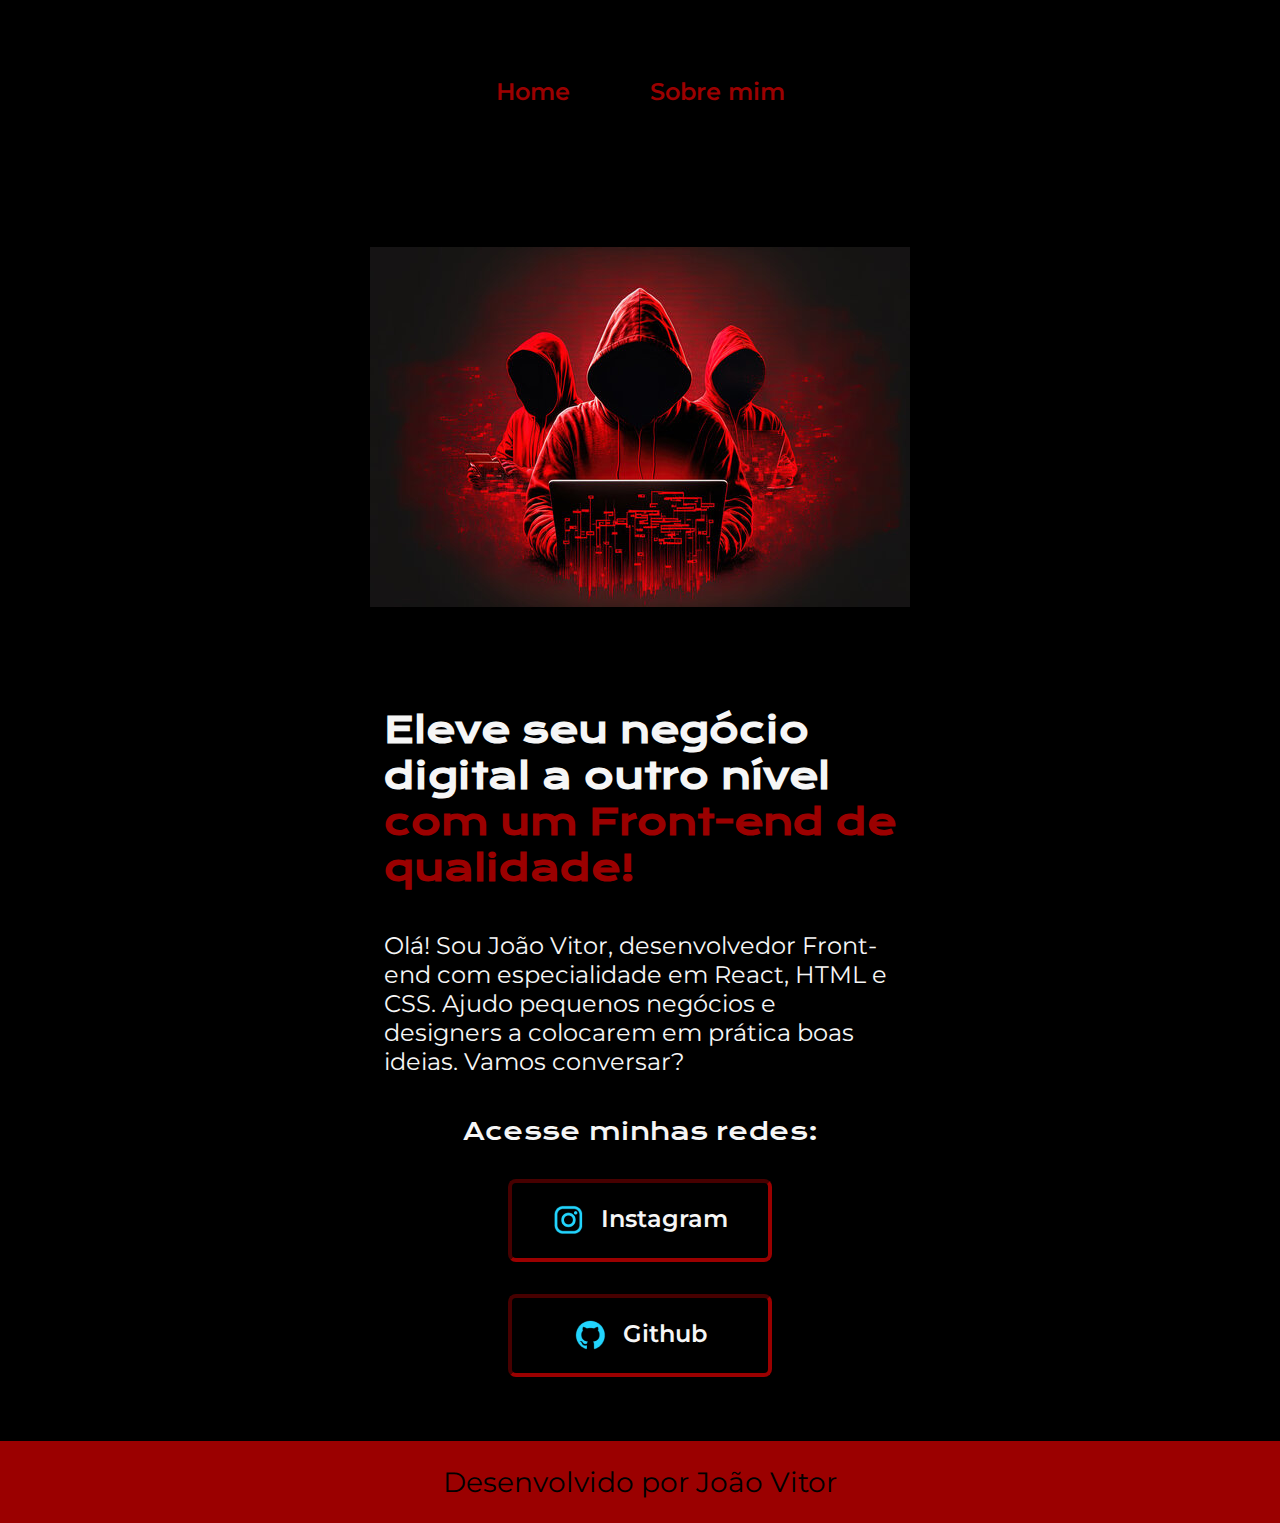
<file: index.html>
<!DOCTYPE html>
<html lang="pt-br">
<head>
    <meta charset="UTF-8">
    <meta http-equiv="X-UA-Compatible" content="IE=edge">
    <meta name="viewport" content="width=device-width, 
    initial-scale=1.0">  
    <title>Portifolio</title>
    <link rel="stylesheet" href="./styles/style.css">
</head>
<body>
   <header class="cabecalho">
       <nav class="cabecalho__menu">
           <a class="cabecalho__menu__link" href="index.html">Home</a>
           <a class="cabecalho__menu__link" href="about.html">Sobre mim</a>
       </nav>
   </header>
   <main class="apresentacao">
        <section class="apresentacao__conteudo">
            <h1 class="apresentacao__conteudo__titulo">Eleve seu negócio digital a outro nível 
            <strong class="titulo-destaque">com um Front-end de qualidade!</strong></h1>

            <p class="apresentacao__conteudo__texto">Olá! Sou João Vitor, desenvolvedor 
            Front-end com especialidade em React, HTML e 
            CSS. Ajudo pequenos negócios e designers a 
            colocarem em prática boas ideias. Vamos 
            conversar?</p>
            <div class="apresentacao__links">
                <h2 class="apresentacao__links__subtitulos">Acesse minhas redes:</h2>

                <a class="apresentacao__links__navegacao" href="https://instagram.com/jv_ferreiramno"> 
                    <img src="./assets/instagram.png">Instagram   
                </a>
                <a class="apresentacao__links__navegacao" href="https://github.com/jvferreira-BMW">
                    <img class="apresentacao__imagem" src="./assets/github.png">Github   
                </a>
                
            </div>
    </section>
        <img src="./assets/HCK.jpg" alt="programador">
    </main> 
    <footer class="rodape">
        <p>Desenvolvido por João Vitor</p>
    </footer>
</body>
</html>
</file>
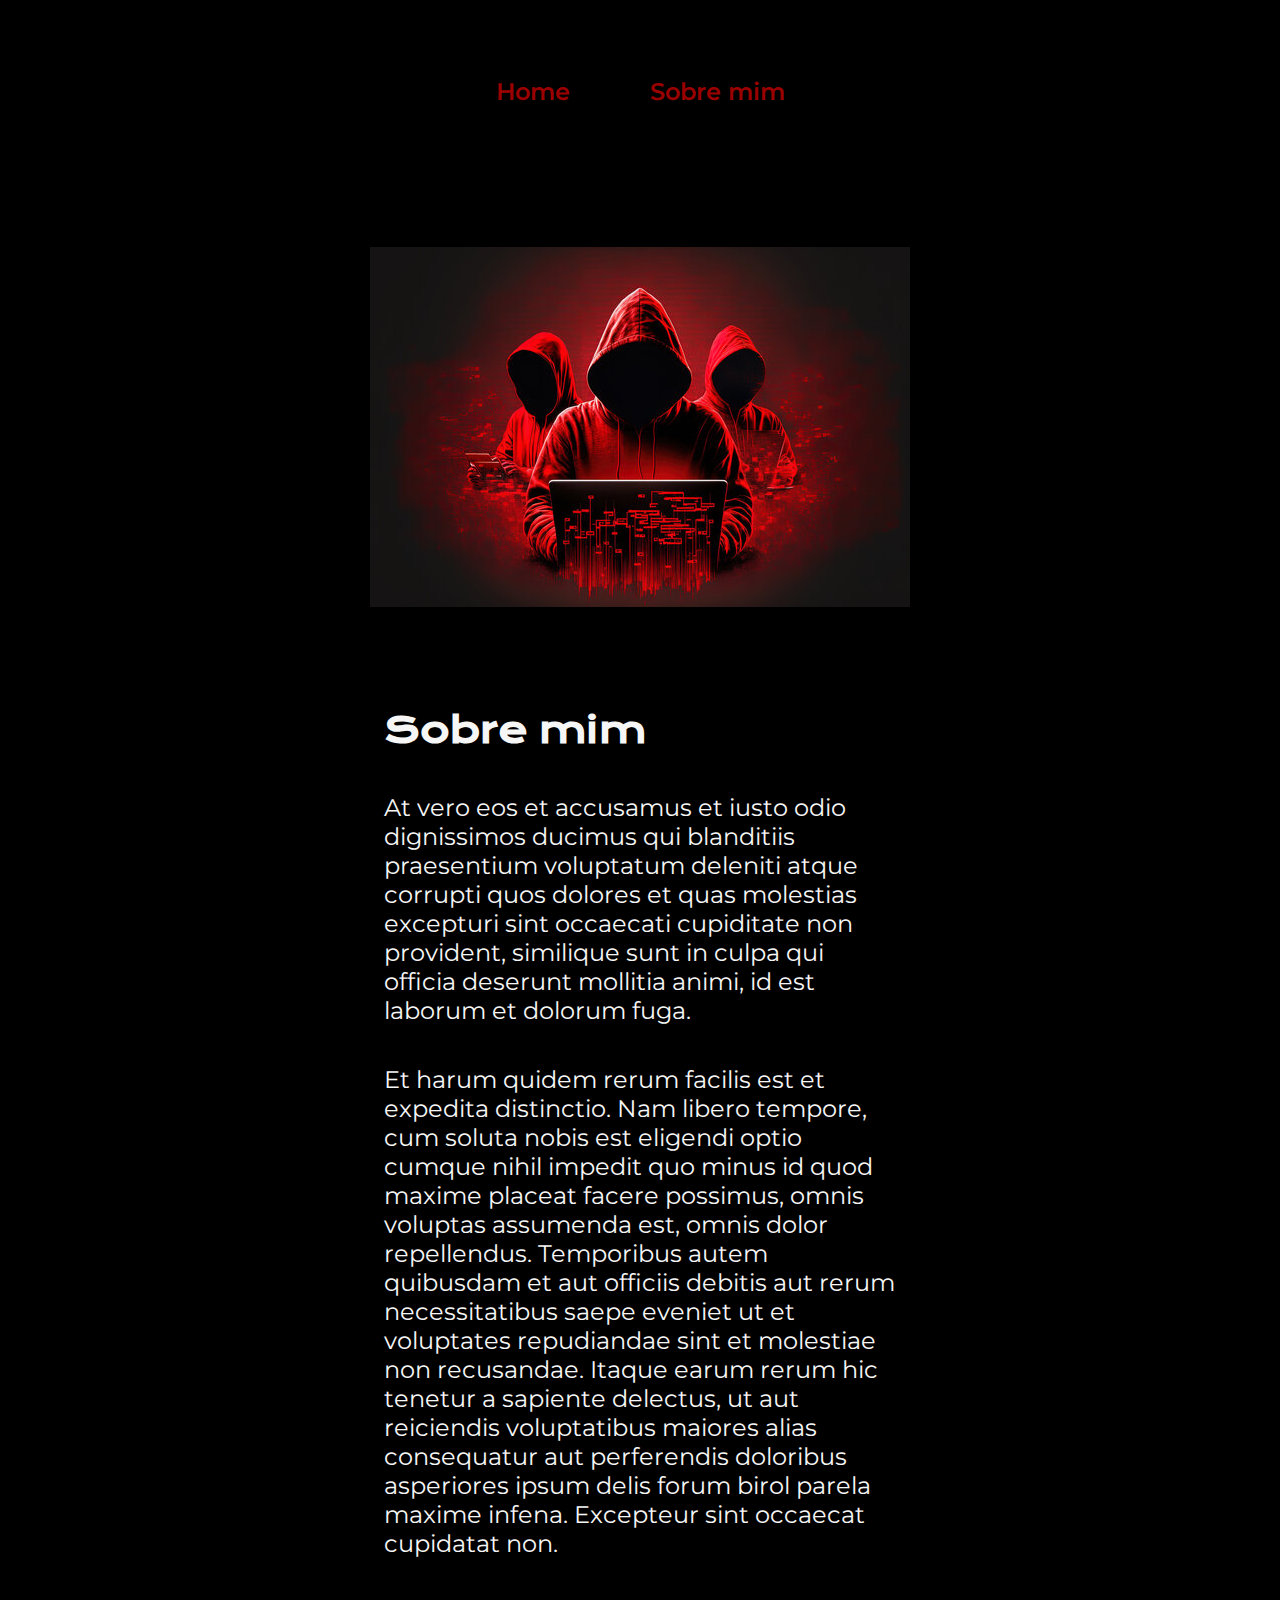
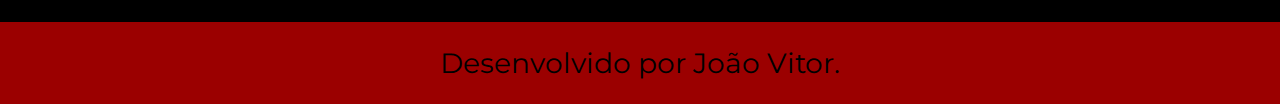
<file: about.html>
<!DOCTYPE html>
<html lang="pt-br">
<head>
    <meta charset="UTF-8">
    <meta https-equiv="X-UA-Compatible"
    content="IE-edge">
    <meta name="viewport" content="width=device-width, initial-scale=1.0">
    <title>Sobre mim</title>
    <link rel="stylesheet" href="./styles/style.css">
</head>
<body>
    <header class="cabecalho">
        <nav class="cabecalho__menu">
            <a class="cabecalho__menu__link" href="index.html">Home</a>
            <a class="cabecalho__menu__link" href="about.html">Sobre mim</a>
        </nav>
    </header>

    <main class="apresentacao">
        <section class="apresentacao__conteudo">
            <h1 class="apresentacao__conteudo__titulo">Sobre mim</h1>
                <p class="apresentacao__conteudo__texto">At vero eos et accusamus et iusto odio
                dignissimos ducimus qui blanditiis
                praesentium voluptatum deleniti atque
                corrupti quos dolores et quas molestias
                excepturi sint occaecati cupiditate non
                provident, similique sunt in culpa qui
                officia deserunt mollitia animi, id est
                laborum et dolorum fuga.</p>
                <p class="apresentacao__conteudo__texto">Et harum quidem rerum facilis est et
                expedita distinctio. Nam libero tempore,
                cum soluta nobis est eligendi optio cumque
                nihil impedit quo minus id quod maxime
                placeat facere possimus, omnis voluptas
                assumenda est, omnis dolor repellendus.
                Temporibus autem quibusdam et aut officiis
                debitis aut rerum necessitatibus saepe
                eveniet ut et voluptates repudiandae sint
                et molestiae non recusandae. Itaque earum
                rerum hic tenetur a sapiente delectus, ut
                aut reiciendis voluptatibus maiores alias
                consequatur aut perferendis doloribus
                asperiores ipsum delis forum birol
                parela maxime infena. Excepteur sint
                occaecat cupidatat non.</p>

        </section>
        <img class="apresentacao__imagem" src="./assets/HCK.jpg" alt="programador">
    </main>

    <footer class="rodape">
        <p>Desenvolvido por João Vitor.</p>
    </footer>       
</body>
</html>
</file>
<file: styles/style.css>
@import url('https://fonts.googleapis.com/css2?family=Krona+One&family=Montserrat:ital,wght@0,600;1,600&display=swap');

:root {
    --cor-primaria: #000;
    --cor-secundaria: #F6F6F6; 
    --cor-terciaria: #9b0000;
    --cor-hover: #9b0000;

    --font-primaria: 'Krona One', sans-serif;
    --font-secundaria: 'Montserrat', sans-serif;


}

* {
    margin: 0;
    padding: 0;         

}

body {
    box-sizing: border-box;
    background-color: var(--cor-primaria);
    color: var(--cor-secundaria);

    
}

.cabecalho {
    padding: 2% 0% 0% 10%;
}

.cabecalho__menu {
    display: flex;
    gap: 80px;
}

.cabecalho__menu__link {
    font-family: var(--font-secundaria);
    font-size: 1.5rem;
    font-weight: 600;
    color: var(--cor-terciaria);
    text-decoration: none;
}


.apresentacao {
    padding: 5% 10%;
    display: flex;
    align-items: center;
    justify-content: space-between;
    gap: 100px;
}

.apresentacao__conteudo {
    width: 50%;
    display: flex;
    flex-direction: column;
    gap: 40px;
}



.apresentacao__conteudo__titulo {
    font-size: 2.25rem;
    font-family: var(--font-primaria);
}

.titulo-destaque {
    color:var(--cor-terciaria);
}

.apresentacao__conteudo__texto {
    font-size: 1.5rem;
    font-family: var(--font-secundaria);
}

.apresentacao__links {
    display: flex;
    flex-direction: column;
    justify-content: space-between;
    align-items: center;
    gap: 32px;
}

.apresentacao__links__subtitulos {
    font-family: var(--font-primaria);
    font-weight: 400;
    font-size: 1.5rem;
}

.apresentacao__links__navegacao{
    display: flex;
    justify-content: center;
    gap: 16px;
    border: 4px inset var(--cor-terciaria);
    width: 50%;
    text-align: center;
    border-radius: 8px;
    font-size: 1.5rem;
    font-weight: 600;
    padding: 21.5px 0;
    text-decoration: none;
    color: var(--cor-secundaria);
    font-family: var(--font-secundaria);
}

.apresentacao__links__navegacao:hover {
    background-color: var(--cor-hover);
    
}   


.rodape {
    padding: 24px;  
    color:var(--cor-primaria);
    background-color: var(--cor-terciaria);
    text-align: center;
    font-family: var(--font-secundaria);
    font-size: 28px;
    font-weight: 400;

    
}

@media (max-width: 1660px) {
    .cabecalho {
        padding: 6%;
    }

    .cabecalho__menu {
       justify-content: center;
    }
    
    .apresentacao {
        flex-direction: column-reverse;
    }

    

}
</file>
